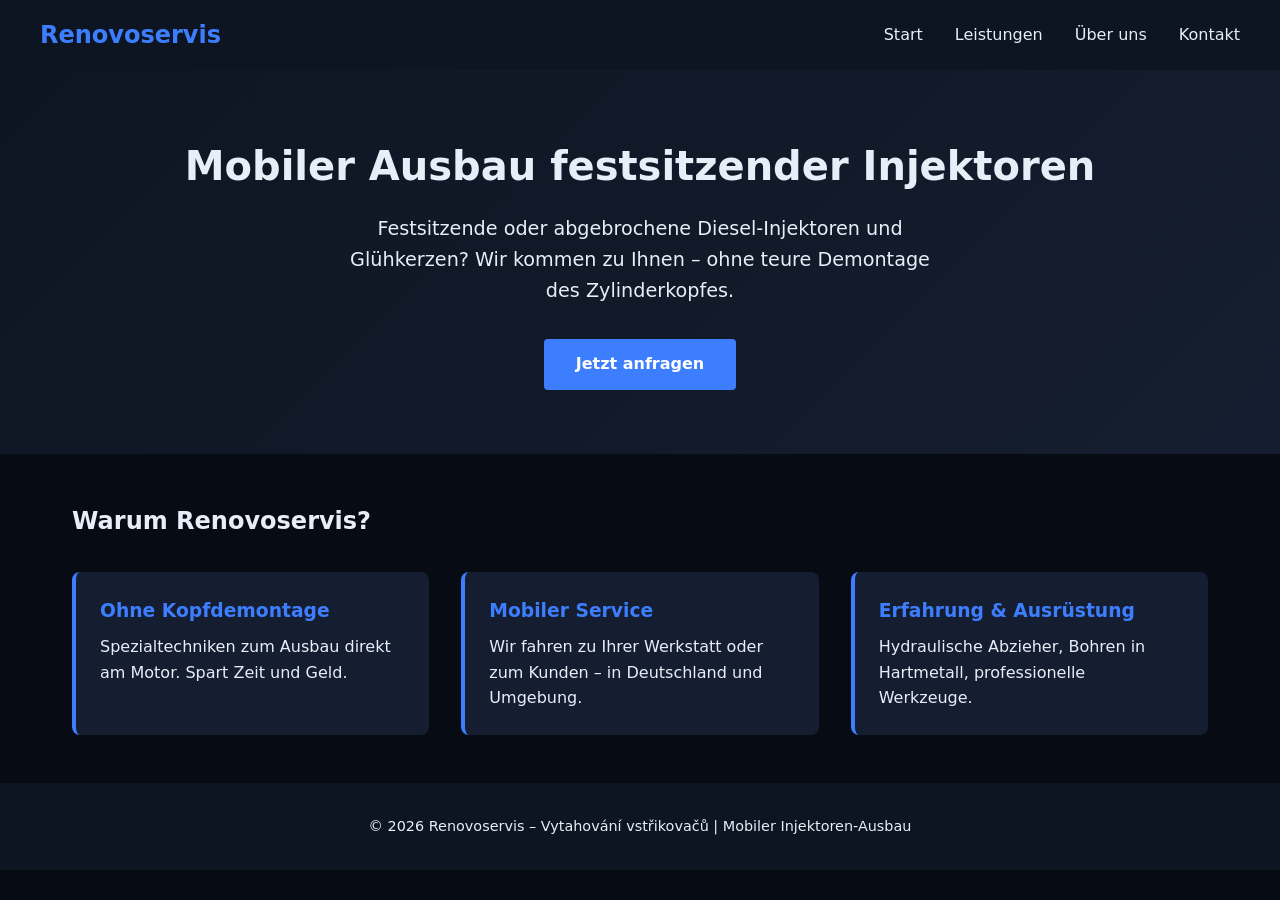
<file: index.html>
<!DOCTYPE html>
<html lang="de">
<head>
    <meta charset="UTF-8">
    <meta name="viewport" content="width=device-width, initial-scale=1.0">
    <title>Injektoren Ausbau Mobile | Renovoservis - Festsitzende Injektoren & Glühkerzen</title>
    <meta name="description" content="Mobiler Ausbau festsitzender und abgebrochener Injektoren sowie Glühkerzen ohne Demontage des Zylinderkopfes. Renovoservis - professionell, schnell, in Ihrer Nähe.">
    <link rel="stylesheet" href="style.css">
</head>
<body>
    <header>
        <nav>
            <div class="logo">Renovoservis</div>
            <ul>
                <li><a href="index.html">Start</a></li>
                <li><a href="services.html">Leistungen</a></li>
                <li><a href="about.html">Über uns</a></li>
                <li><a href="contact.html">Kontakt</a></li>
            </ul>
        </nav>
    </header>
    <main>
        <section class="hero">
            <h1>Mobiler Ausbau festsitzender Injektoren</h1>
            <p>Festsitzende oder abgebrochene Diesel-Injektoren und Glühkerzen? Wir kommen zu Ihnen – ohne teure Demontage des Zylinderkopfes.</p>
            <a href="contact.html" class="cta">Jetzt anfragen</a>
        </section>
        <section class="features">
            <h2>Warum Renovoservis?</h2>
            <div class="grid">
                <div class="card">
                    <h3>Ohne Kopfdemontage</h3>
                    <p>Spezialtechniken zum Ausbau direkt am Motor. Spart Zeit und Geld.</p>
                </div>
                <div class="card">
                    <h3>Mobiler Service</h3>
                    <p>Wir fahren zu Ihrer Werkstatt oder zum Kunden – in Deutschland und Umgebung.</p>
                </div>
                <div class="card">
                    <h3>Erfahrung & Ausrüstung</h3>
                    <p>Hydraulische Abzieher, Bohren in Hartmetall, professionelle Werkzeuge.</p>
                </div>
            </div>
        </section>
    </main>
    <footer>
        <p>&copy; 2026 Renovoservis – Vytahování vstřikovačů | Mobiler Injektoren-Ausbau</p>
    </footer>
</body>
</html>
</file>
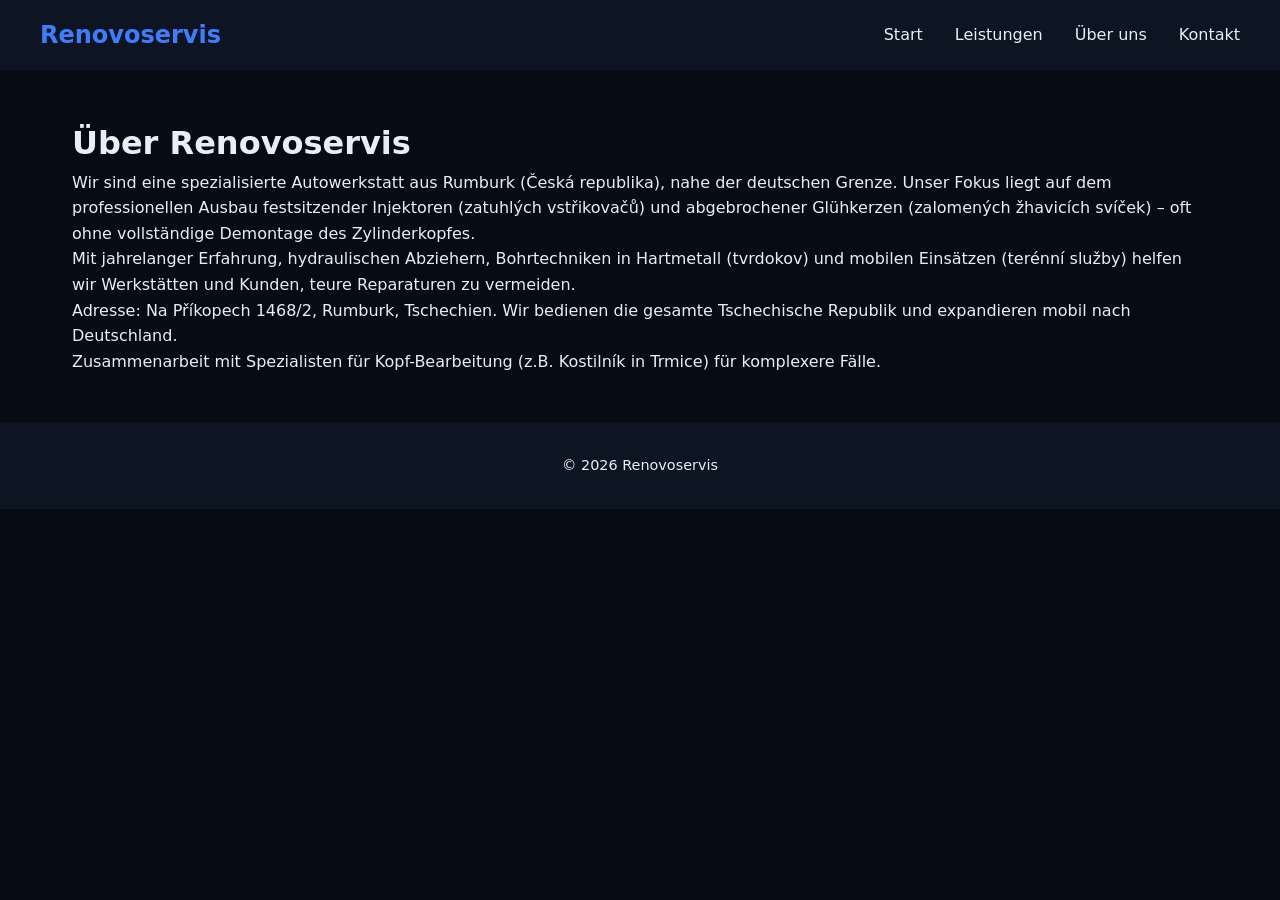
<file: about.html>
<!DOCTYPE html>
<html lang="de">
<head>
    <meta charset="UTF-8">
    <meta name="viewport" content="width=device-width, initial-scale=1.0">
    <title>Über uns | Renovoservis Mobiler Injektoren-Ausbau</title>
    <link rel="stylesheet" href="style.css">
</head>
<body>
    <header>
        <nav>
            <div class="logo">Renovoservis</div>
            <ul>
                <li><a href="index.html">Start</a></li>
                <li><a href="services.html">Leistungen</a></li>
                <li><a href="about.html">Über uns</a></li>
                <li><a href="contact.html">Kontakt</a></li>
            </ul>
        </nav>
    </header>
    <main class="content">
        <h1>Über Renovoservis</h1>
        <p>Wir sind eine spezialisierte Autowerkstatt aus Rumburk (Česká republika), nahe der deutschen Grenze. Unser Fokus liegt auf dem professionellen Ausbau festsitzender Injektoren (zatuhlých vstřikovačů) und abgebrochener Glühkerzen (zalomených žhavicích svíček) – oft ohne vollständige Demontage des Zylinderkopfes.</p>
        <p>Mit jahrelanger Erfahrung, hydraulischen Abziehern, Bohrtechniken in Hartmetall (tvrdokov) und mobilen Einsätzen (terénní služby) helfen wir Werkstätten und Kunden, teure Reparaturen zu vermeiden.</p>
        <p>Adresse: Na Příkopech 1468/2, Rumburk, Tschechien. Wir bedienen die gesamte Tschechische Republik und expandieren mobil nach Deutschland.</p>
        <p>Zusammenarbeit mit Spezialisten für Kopf-Bearbeitung (z.B. Kostilník in Trmice) für komplexere Fälle.</p>
    </main>
    <footer>
        <p>&copy; 2026 Renovoservis</p>
    </footer>
</body>
</html>
</file>
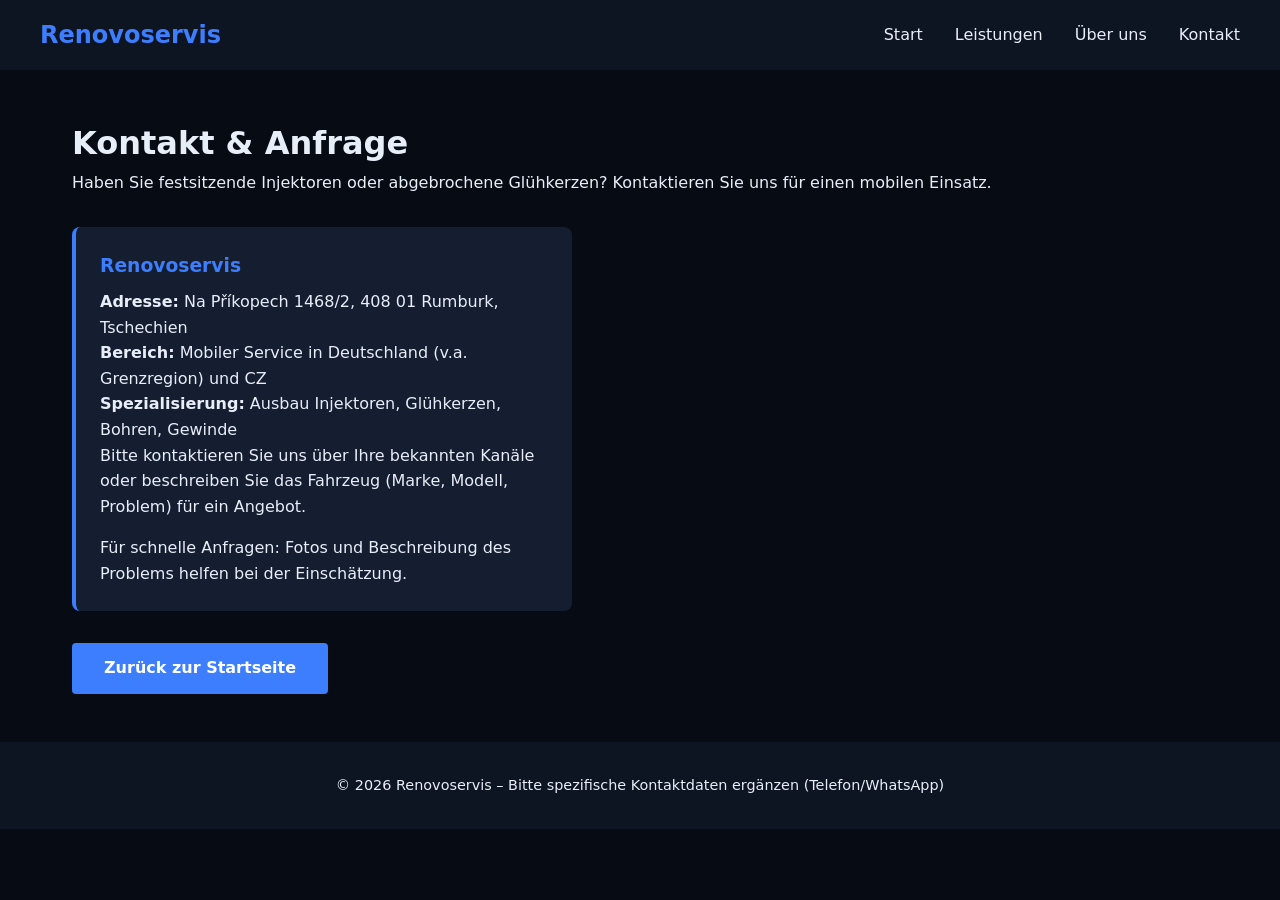
<file: contact.html>
<!DOCTYPE html>
<html lang="de">
<head>
    <meta charset="UTF-8">
    <meta name="viewport" content="width=device-width, initial-scale=1.0">
    <title>Kontakt | Injektoren-Ausbau Mobile Renovoservis</title>
    <link rel="stylesheet" href="style.css">
</head>
<body>
    <header>
        <nav>
            <div class="logo">Renovoservis</div>
            <ul>
                <li><a href="index.html">Start</a></li>
                <li><a href="services.html">Leistungen</a></li>
                <li><a href="about.html">Über uns</a></li>
                <li><a href="contact.html">Kontakt</a></li>
            </ul>
        </nav>
    </header>
    <main class="content">
        <h1>Kontakt & Anfrage</h1>
        <p>Haben Sie festsitzende Injektoren oder abgebrochene Glühkerzen? Kontaktieren Sie uns für einen mobilen Einsatz.</p>
        <div class="card" style="max-width:500px; margin-top:2rem;">
            <h3>Renovoservis</h3>
            <p><strong>Adresse:</strong> Na Příkopech 1468/2, 408 01 Rumburk, Tschechien</p>
            <p><strong>Bereich:</strong> Mobiler Service in Deutschland (v.a. Grenzregion) und CZ</p>
            <p><strong>Spezialisierung:</strong> Ausbau Injektoren, Glühkerzen, Bohren, Gewinde</p>
            <p>Bitte kontaktieren Sie uns über Ihre bekannten Kanäle oder beschreiben Sie das Fahrzeug (Marke, Modell, Problem) für ein Angebot.</p>
            <p style="margin-top:1rem;">Für schnelle Anfragen: Fotos und Beschreibung des Problems helfen bei der Einschätzung.</p>
        </div>
        <p style="margin-top:2rem;"><a href="index.html" class="cta">Zurück zur Startseite</a></p>
    </main>
    <footer>
        <p>&copy; 2026 Renovoservis – Bitte spezifische Kontaktdaten ergänzen (Telefon/WhatsApp)</p>
    </footer>
</body>
</html>
</file>
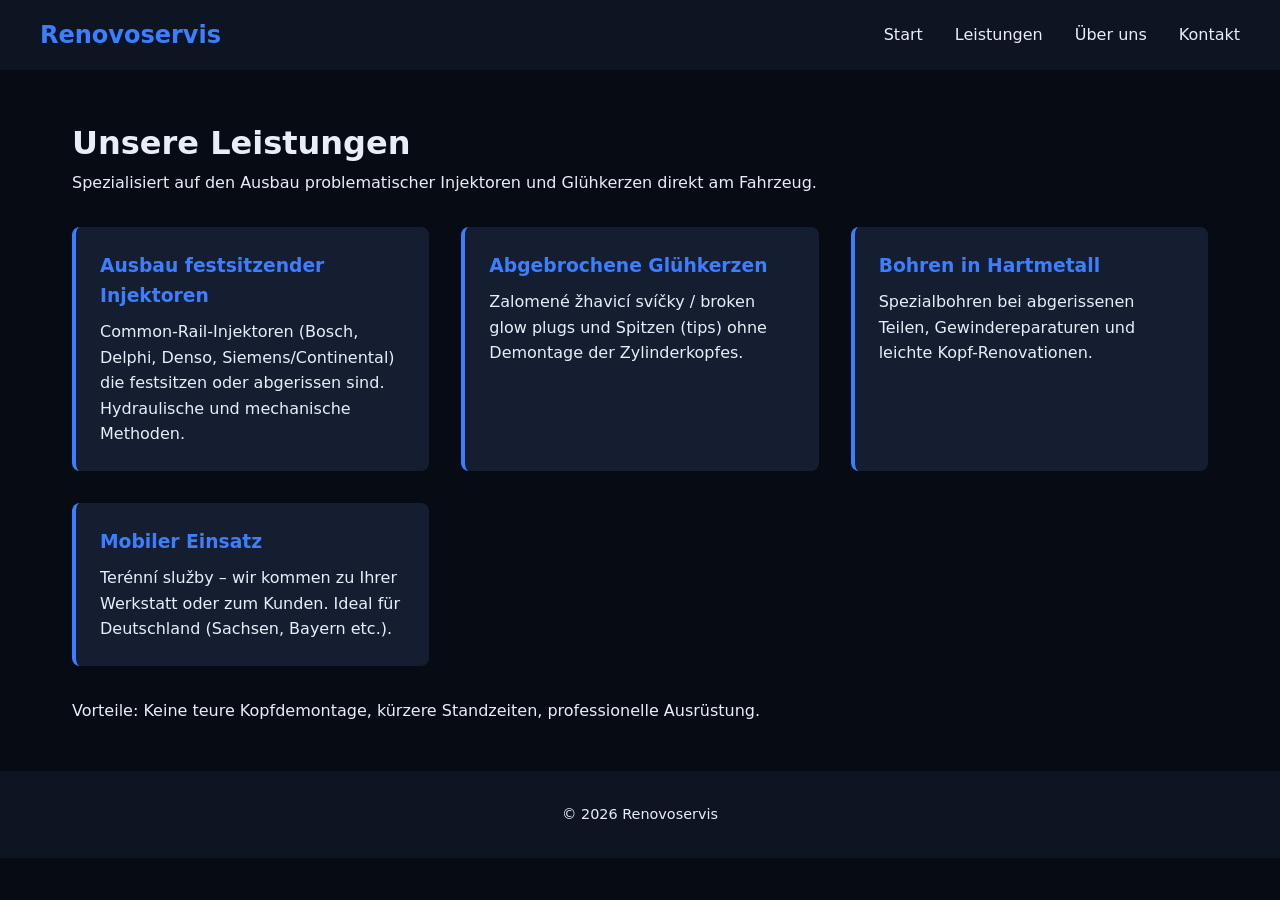
<file: services.html>
<!DOCTYPE html>
<html lang="de">
<head>
    <meta charset="UTF-8">
    <meta name="viewport" content="width=device-width, initial-scale=1.0">
    <title>Leistungen | Injektoren-Ausbau Mobile Renovoservis</title>
    <link rel="stylesheet" href="style.css">
</head>
<body>
    <header>
        <nav>
            <div class="logo">Renovoservis</div>
            <ul>
                <li><a href="index.html">Start</a></li>
                <li><a href="services.html">Leistungen</a></li>
                <li><a href="about.html">Über uns</a></li>
                <li><a href="contact.html">Kontakt</a></li>
            </ul>
        </nav>
    </header>
    <main class="content">
        <h1>Unsere Leistungen</h1>
        <p>Spezialisiert auf den Ausbau problematischer Injektoren und Glühkerzen direkt am Fahrzeug.</p>
        <div class="grid">
            <div class="card">
                <h3>Ausbau festsitzender Injektoren</h3>
                <p>Common-Rail-Injektoren (Bosch, Delphi, Denso, Siemens/Continental) die festsitzen oder abgerissen sind. Hydraulische und mechanische Methoden.</p>
            </div>
            <div class="card">
                <h3>Abgebrochene Glühkerzen</h3>
                <p>Zalomené žhavicí svíčky / broken glow plugs und Spitzen (tips) ohne Demontage der Zylinderkopfes.</p>
            </div>
            <div class="card">
                <h3>Bohren in Hartmetall</h3>
                <p>Spezialbohren bei abgerissenen Teilen, Gewindereparaturen und leichte Kopf-Renovationen.</p>
            </div>
            <div class="card">
                <h3>Mobiler Einsatz</h3>
                <p>Terénní služby – wir kommen zu Ihrer Werkstatt oder zum Kunden. Ideal für Deutschland (Sachsen, Bayern etc.).</p>
            </div>
        </div>
        <p style="margin-top:2rem;">Vorteile: Keine teure Kopfdemontage, kürzere Standzeiten, professionelle Ausrüstung.</p>
    </main>
    <footer>
        <p>&copy; 2026 Renovoservis</p>
    </footer>
</body>
</html>
</file>
<file: style.css>
/* Professional automotive service style - navy/steel */
* { margin: 0; padding: 0; box-sizing: border-box; }
body { font-family: system-ui, -apple-system, sans-serif; line-height: 1.6; color: #E8EEF8; background: #070B14; }
header { background: #0E1522; padding: 1rem 2rem; }
nav { display: flex; justify-content: space-between; align-items: center; max-width: 1200px; margin: 0 auto; }
.logo { font-size: 1.5rem; font-weight: bold; color: #3D7EFF; }
nav ul { display: flex; list-style: none; gap: 2rem; }
nav a { color: #E8EEF8; text-decoration: none; }
nav a:hover { color: #3D7EFF; }
.hero { text-align: center; padding: 4rem 2rem; background: linear-gradient(135deg, #0E1522 0%, #151E30 100%); }
.hero h1 { font-size: 2.5rem; margin-bottom: 1rem; }
.hero p { font-size: 1.2rem; margin-bottom: 2rem; max-width: 600px; margin-left: auto; margin-right: auto; }
.cta { display: inline-block; background: #3D7EFF; color: white; padding: 0.8rem 2rem; text-decoration: none; border-radius: 4px; font-weight: bold; }
.cta:hover { background: #2A5FCC; }
.features, .content { max-width: 1200px; margin: 3rem auto; padding: 0 2rem; }
.grid { display: grid; grid-template-columns: repeat(auto-fit, minmax(280px, 1fr)); gap: 2rem; margin-top: 2rem; }
.card { background: #151E30; padding: 1.5rem; border-radius: 8px; border-left: 4px solid #3D7EFF; }
.card h3 { color: #3D7EFF; margin-bottom: 0.5rem; }
footer { text-align: center; padding: 2rem; background: #0E1522; margin-top: 3rem; font-size: 0.9rem; }
@media (max-width: 768px) { nav ul { flex-direction: column; gap: 1rem; } .hero h1 { font-size: 2rem; } }
</file>
